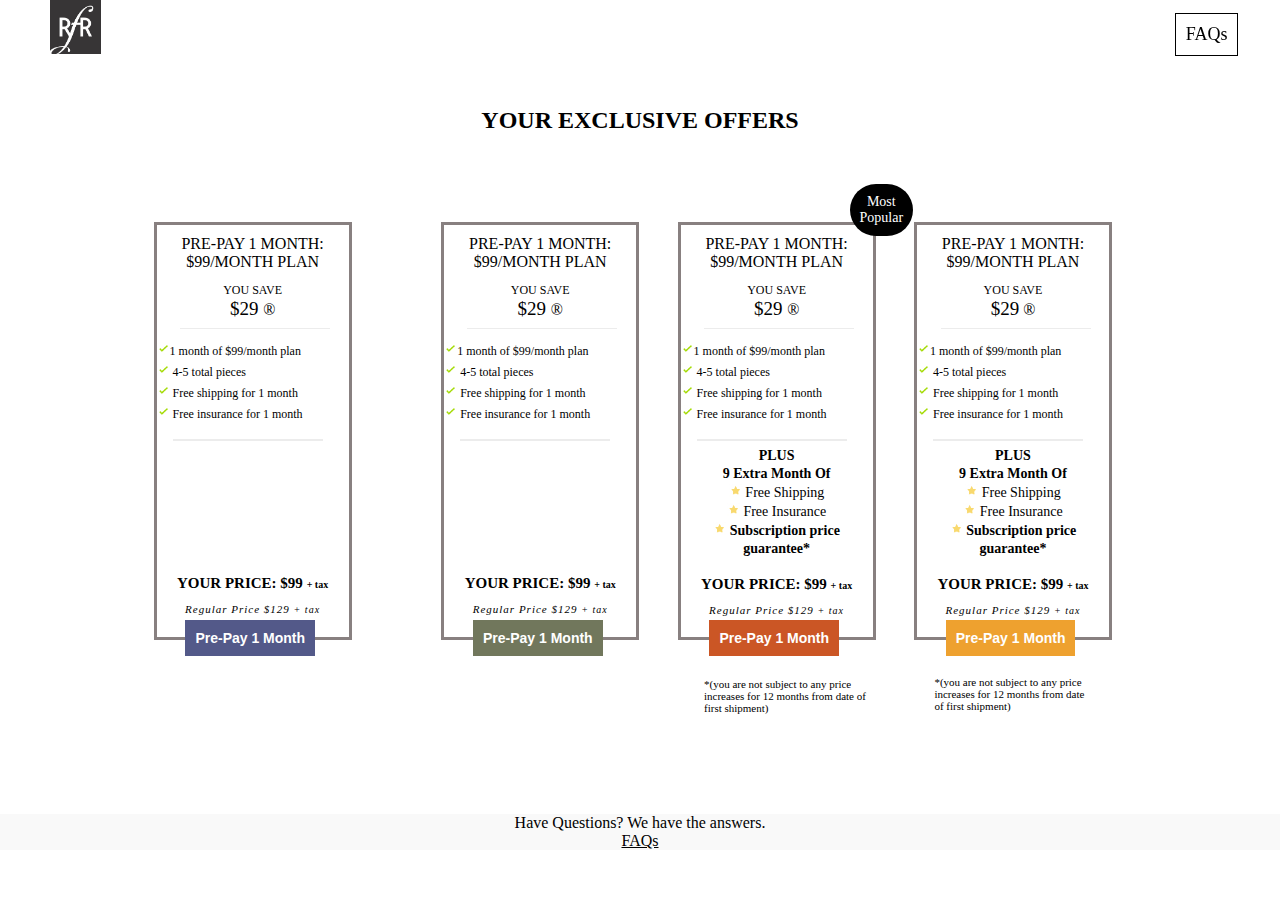
<file: index.html>
<html>

<head>
    <title>
        rFr
    </title>
    <link rel="stylesheet" href="./css/main.css">
</head>

<body>

    <div class="container">
        <header class="header-main">
            <img id="logo-image" src="./images/LOGO_page-0001.jpg">
            <div id="faq">
                <a href="faq.html">FAQs</a>
            </div>
        </header>

        <h2>
            YOUR EXCLUSIVE OFFERS
        </h2>

        <div class="plan-card">

            <div class="plan-1">

                PRE-PAY 1 MONTH: $99/MONTH PLAN<br>
                <p class="you-save">YOU SAVE<br></p>
                <span id="iunderline"> $29 </span><span class="hover-item">®</span>

                <div><br>
                    <p id="description"><img src="./images/tick.jpg" alt="tick">1 month of $99/month plan<br></p>
                    <p id="description"><img src="./images/tick.jpg" alt="tick"> 4-5 total pieces<br></p>
                    <p id="description"><img src="./images/tick.jpg" alt="tick"> Free shipping for 1 month<br></p>
                    <p id="description"><img src="./images/tick.jpg" alt="tick">
                        <span id="underline"> Free insurance for 1 month</span></p>
                </div>

                <div class="amount-desc">
                    <p id="amount-description1">
                        <b>YOUR PRICE: $99</b>
                        <span id="tax"><b>+ tax</b></span>
                    </p>
                    <p id="amount-description2">
                        Regular Price $129
                        <span id="tax">+ tax</span>
                    </p>
                </div>

                <button class="btn btn-1">Pre-Pay 1 Month</button>
            </div>

            <div class="plan-2">

                PRE-PAY 1 MONTH: $99/MONTH PLAN<br>
                <p class="you-save">YOU SAVE<br></p>
                <span id="iunderline"> $29 </span><span class="hover-item">®</span>

                <div><br>
                    <p id="description"><img src="./images/tick.jpg" alt="tick">1 month of $99/month plan<br></p>
                    <p id="description"><img src="./images/tick.jpg" alt="tick"> 4-5 total pieces<br></p>
                    <p id="description"><img src="./images/tick.jpg" alt="tick"> Free shipping for 1 month<br></p>
                    <p id="description"><img src="./images/tick.jpg" alt="tick">
                        <span id="underline"> Free insurance for 1 month</span></p>
                </div>

                <div class="amount-desc">
                    <p id="amount-description1">
                        <b>YOUR PRICE: $99</b>
                        <span id="tax"><b>+ tax</b></span>
                    </p>
                    <p id="amount-description2">
                        Regular Price $129
                        <span id="tax">+ tax</span>
                    </p>
                </div>

                <button class="btn btn-2">Pre-Pay 1 Month</button>
            </div>

            <div class="plan-2">

                <div class="most-popular">
                    Most <br>Popular
                </div>

                PRE-PAY 1 MONTH: $99/MONTH PLAN<br>
                <p class="you-save">YOU SAVE<br></p>
                <span id="iunderline"> $29 </span><span class="hover-item">®</span>

                <div><br>
                    <p id="description"><img src="./images/tick.jpg" alt="tick">1 month of $99/month plan<br></p>
                    <p id="description"><img src="./images/tick.jpg" alt="tick"> 4-5 total pieces<br></p>
                    <p id="description"><img src="./images/tick.jpg" alt="tick"> Free shipping for 1 month<br></p>
                    <p id="description"><img src="./images/tick.jpg" alt="tick">
                        <span id="underline"> Free insurance for 1 month</span></p>
                </div>

                <div class="additional-offer">
                    <p class="desc-start">
                        <b>PLUS</b>
                    </p>
                    <p>
                        <b>9 Extra Month Of</b>
                    </p>
                    <p>
                        <img src="./images/star.jpg"> Free Shipping
                    </p>
                    <p>
                        <img src="./images/star.jpg"> Free Insurance
                    </p>
                    <p>
                        <img src="./images/star.jpg">
                        <b>Subscription price</b>
                    </p>
                    <p>
                        <b>guarantee*</b>
                    </p>

                </div>

                <div>
                    <p id="amount-description3">
                        <b>YOUR PRICE: $99</b>
                        <span id="tax"><b>+ tax</b></span>
                    </p>
                    <p id="amount-description4">
                        Regular Price $129
                        <span id="tax">+ tax</span>
                    </p>
                </div>

                <button class="btn btn-3">Pre-Pay 1 Month</button>
            </div>

            <div class="plan-2">

                PRE-PAY 1 MONTH: $99/MONTH PLAN<br>
                <p class="you-save">YOU SAVE<br></p>
                <span id="iunderline"> $29</span> <span class="hover-item">®</span>

                <div><br>
                    <p id="description"><img src="./images/tick.jpg" alt="tick">1 month of $99/month plan<br></p>
                    <p id="description"><img src="./images/tick.jpg" alt="tick"> 4-5 total pieces<br></p>
                    <p id="description"><img src="./images/tick.jpg" alt="tick"> Free shipping for 1 month<br></p>
                    <p id="description"><img src="./images/tick.jpg" alt="tick">
                        <span id="underline"> Free insurance for 1 month</span></p>
                </div>

                <div class="additional-offer">
                    <p class="desc-start">
                        <b>PLUS</b>
                    </p>
                    <p>
                        <b>9 Extra Month Of</b>
                    </p>
                    <p>
                        <img src="./images/star.jpg"> Free Shipping
                    </p>
                    <p>
                        <img src="./images/star.jpg"> Free Insurance
                    </p>
                    <p>
                        <img src="./images/star.jpg">
                        <b>Subscription price</b>
                    </p>
                    <p>
                        <b>guarantee*</b>
                    </p>

                </div>

                <div>
                    <p id="amount-description3">
                        <b>YOUR PRICE: $99</b>
                        <span id="tax"><b>+ tax</b></span>
                    </p>
                    <p id="amount-description4">
                        Regular Price $129
                        <span id="tax">+ tax</span>
                    </p>
                </div>

                <button class="btn btn-4">Pre-Pay 1 Month</button>
            </div>

        </div>

        <div class="terms">

            <div class="terms-1">
                *(you are not subject to any price increases for 12 months from date of first shipment)
            </div>

            <div class="terms-2">
                *(you are not subject to any price increases for 12 months from date of first shipment)
            </div>
        </div>

        <footer class="footer-main">
            <p>
                Have Questions? We have the answers.<br>
                <a href="faq.html">FAQs</a>
            </p>
        </footer>
    </div>

</body>

</html>
</file>
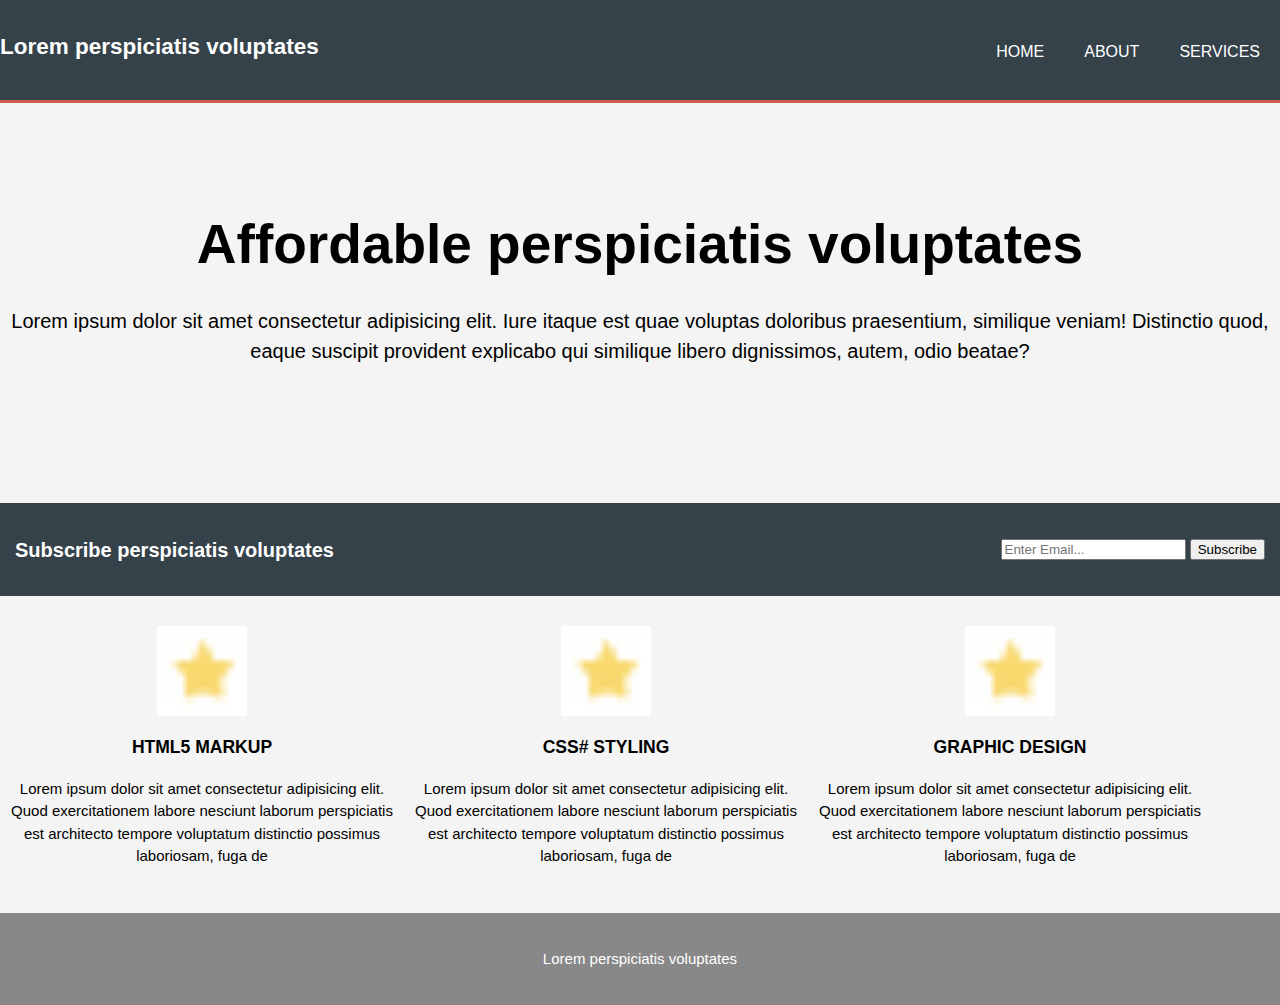
<file: demo.html>
<html>

<head>
    <title>
        XYZ
    </title>

    <link rel="stylesheet" href="./css/demo.css">
</head>

<body>
    <header>
        <div class="container">
            <div id="branding">
                <h2>Lorem perspiciatis voluptates</h2>
            </div>
            <nav>
                <ul>
                    <li><a href="#">Home</a></li>
                    <li><a href="#">About</a></li>
                    <li><a href="#">Services</a></li>
                </ul>
            </nav>
        </div>
    </header>

    <section id="showcase">
        <div class="container">
            <h1>Affordable perspiciatis voluptates</h1>
            <p>Lorem ipsum dolor sit amet consectetur adipisicing elit. Iure itaque est quae voluptas doloribus praesentium, similique veniam! Distinctio quod, eaque suscipit provident explicabo qui similique libero dignissimos, autem, odio beatae?</p>
        </div>
    </section>

    <section id="newsletter">
        <div class="container">
            <h2>
                Subscribe perspiciatis voluptates
            </h2>
            <form>
                <input type="email" placeholder="Enter Email...">
                <button type="submit" class="button-1">Subscribe</button>
            </form>
        </div>
    </section>

    <section id="boxes">
        <div class="container">
            <div class="box">
                <img src="./images/star.jpg">
                <h3>
                    HTML5 MARKUP
                </h3>
                <p>
                    Lorem ipsum dolor sit amet consectetur adipisicing elit. Quod exercitationem labore nesciunt laborum perspiciatis est architecto tempore voluptatum distinctio possimus laboriosam, fuga de
                </p>
            </div>
            <div class="box">
                <img src="./images/star.jpg">
                <h3>
                    CSS# STYLING
                </h3>
                <p>
                    Lorem ipsum dolor sit amet consectetur adipisicing elit. Quod exercitationem labore nesciunt laborum perspiciatis est architecto tempore voluptatum distinctio possimus laboriosam, fuga de
                </p>
            </div>
            <div class="box">
                <img src="./images/star.jpg">
                <h3>
                    GRAPHIC DESIGN
                </h3>
                <p>
                    Lorem ipsum dolor sit amet consectetur adipisicing elit. Quod exercitationem labore nesciunt laborum perspiciatis est architecto tempore voluptatum distinctio possimus laboriosam, fuga de
                </p>
            </div>
        </div>
    </section>

    <footer>
        <p>
            Lorem perspiciatis voluptates
        </p>
    </footer>
</body>

</html>
</file>
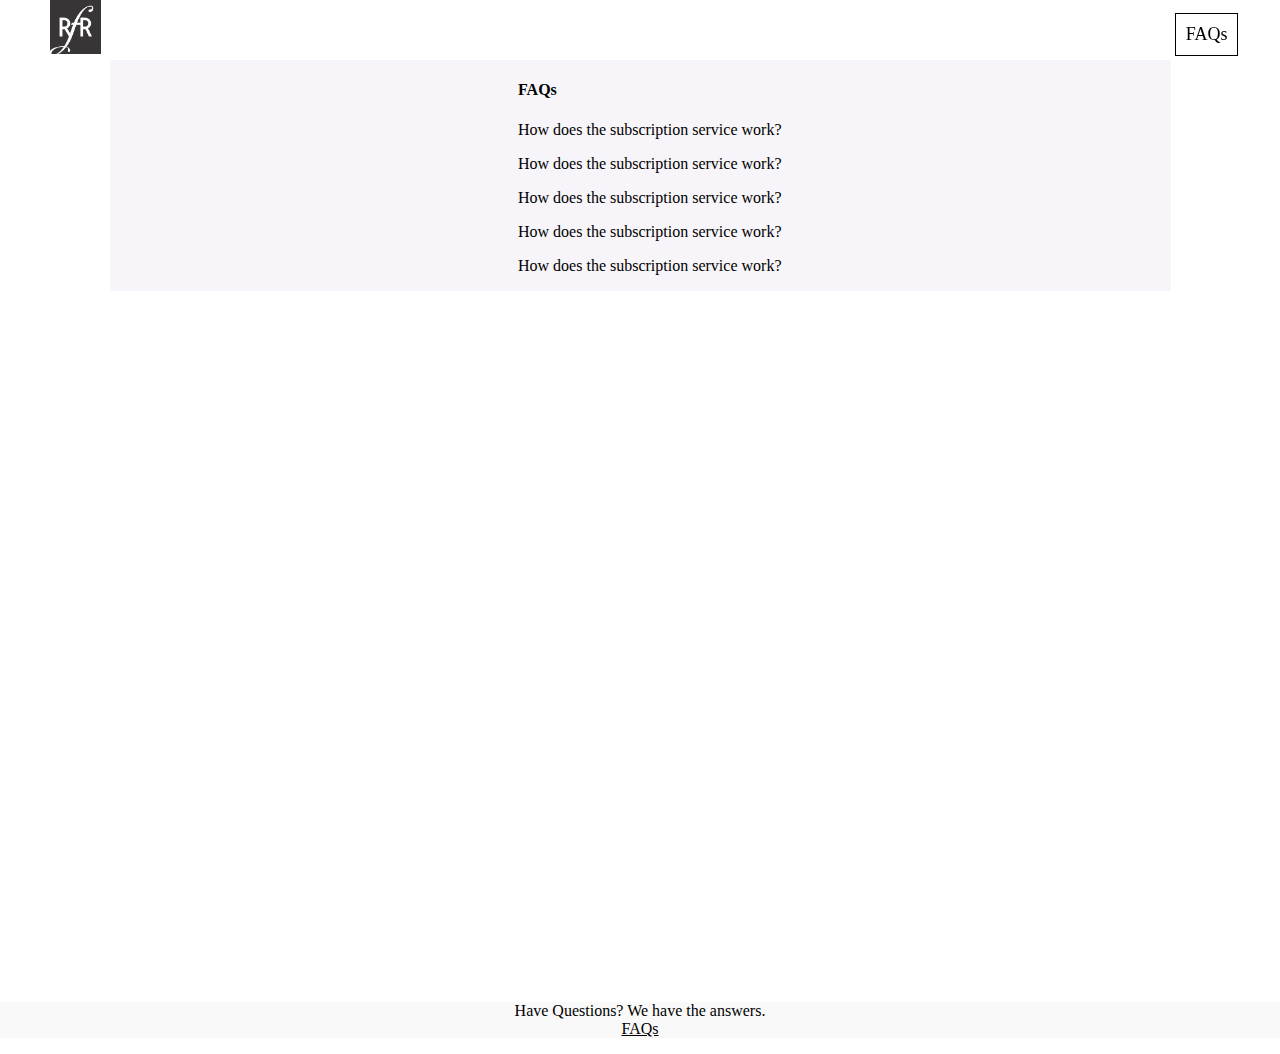
<file: faq.html>
<html>

<head>
    <title>
        rFr
    </title>
    <link rel="stylesheet" href="./css/main.css">
</head>

<body>

    <div class="container">
        <header class="header-main">
            <img id="logo-image" src="./images/LOGO_page-0001.jpg">
            <div id="faq">
                <a href="#">FAQs</a>
            </div>
        </header>

        <div class="faqs">
            <h4>FAQs</h4>
            <p>
                How does the subscription service work?
            </p>
            <p>
                How does the subscription service work?
            </p>
            <p>
                How does the subscription service work?
            </p>
            <p>
                How does the subscription service work?
            </p>
            <p>
                How does the subscription service work?
            </p>
        </div>
    </div>

    <footer class="footer-main">
        <p>
            Have Questions? We have the answers.<br>
            <a href="#">FAQs</a>
        </p>
    </footer>
</body>

</html>
</file>
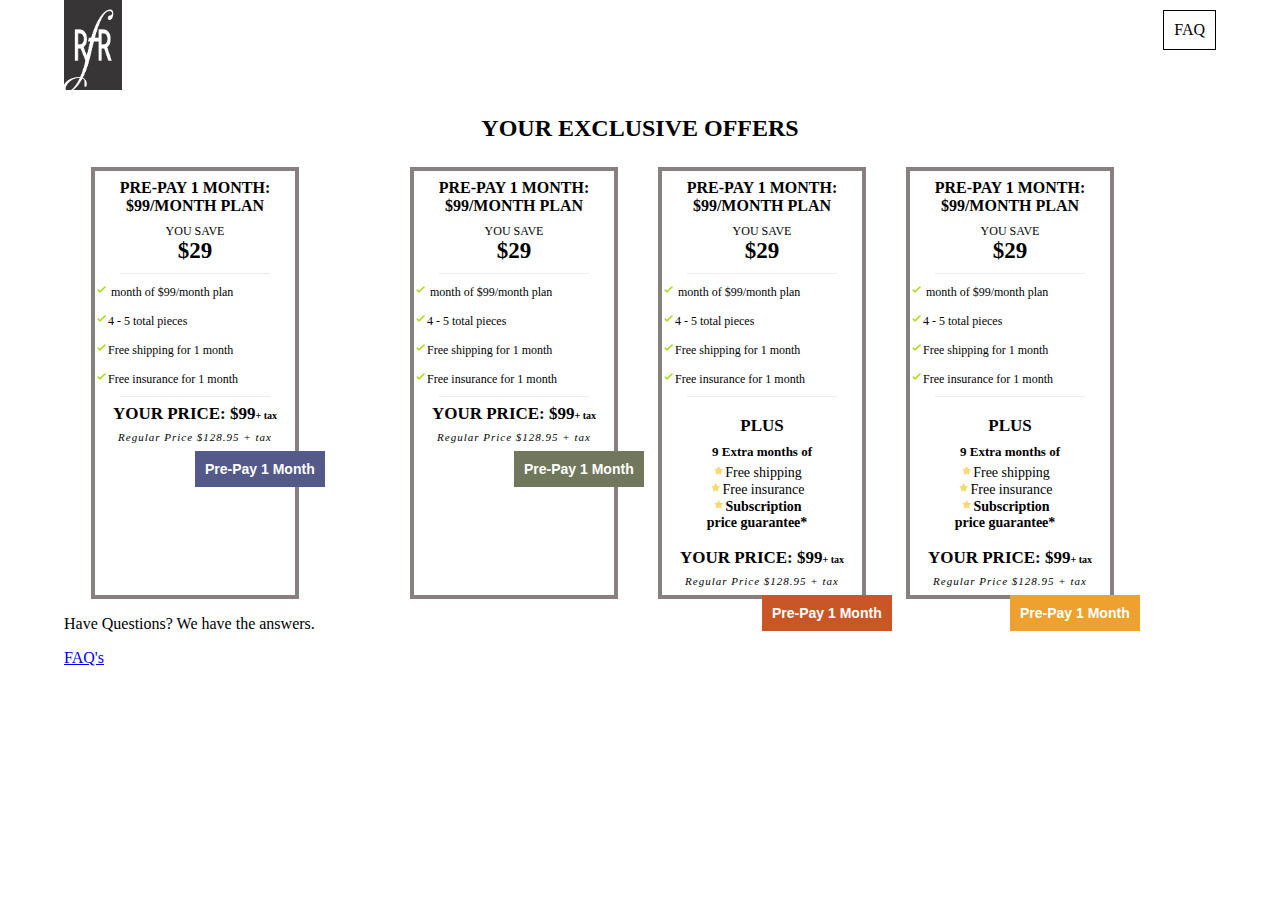
<file: homepage.html>
<html>

<head>
    <title>rfr</title>
    <link rel="stylesheet" href="./css/homepage.css">
</head>

<body>
    <header>
        <div class="container">
            <div>
                <img src="./images/LOGO_page-0001.jpg" id="logo">
                <a id="faq" class="inconsolata-font-family" href="#">FAQ</a>
            </div>
        </div>
    </header>

    <h2 id="main-heading">YOUR EXCLUSIVE OFFERS</h2>

    <section id="plans">
        <div class="plan-container">
            <div class="card card1 without-extra-featue">
                <div>
                    <h4>PRE-PAY 1 MONTH: $99/MONTH PLAN</h4>
                    <p id="saving" class="inconsolata-font-family">YOU SAVE</p>
                    <h2 class="montserrat-font-family underline">$29</h2>
                </div>
                <div id="description">
                    <p><img src="./images/tick.jpg"> month of $99/month plan</p>
                    <p><img src="./images/tick.jpg">4 - 5 total pieces</p>
                    <p><img src="./images/tick.jpg">Free shipping for 1 month</p>
                    <p class="underline"><img src="./images/tick.jpg">Free insurance for 1 month</p>
                </div>
                <h3 class="inconsolata-font-family"><b>YOUR PRICE: $99</b><span id="tax">+ tax</span></h3>
                <p id="regular-price">Regular Price $128.95 + tax</p>
                <button class="btn btn-plan-1">Pre-Pay 1 Month</button>
            </div>

            <div class="card card2 without-extra-featue">
                <div>
                    <h4>PRE-PAY 1 MONTH: $99/MONTH PLAN</h4>
                    <p id="saving">YOU SAVE</p>
                    <h2 class="montserrat-font-family underline">$29</h2>
                </div>
                <div id="description">
                    <p><img src="./images/tick.jpg"> month of $99/month plan</p>
                    <p><img src="./images/tick.jpg">4 - 5 total pieces</p>
                    <p><img src="./images/tick.jpg">Free shipping for 1 month</p>
                    <p class="underline"><img src="./images/tick.jpg">Free insurance for 1 month</p>
                </div>
                <h3 class="inconsolata-font-family"><b>YOUR PRICE: $99</b><span id="tax">+ tax</span></h3>
                <p id="regular-price">Regular Price $128.95 + tax</p>
                <button class="btn btn-plan-2">Pre-Pay 1 Month</button>
            </div>

            <div class="card card2">
                <div>
                    <h4>PRE-PAY 1 MONTH: $99/MONTH PLAN</h4>
                    <p id="saving">YOU SAVE</p>
                    <h2 class="montserrat-font-family underline">$29</h2>
                </div>
                <div id="description">
                    <p><img src="./images/tick.jpg"> month of $99/month plan</p>
                    <p><img src="./images/tick.jpg">4 - 5 total pieces</p>
                    <p><img src="./images/tick.jpg">Free shipping for 1 month</p>
                    <p class="underline"><img src="./images/tick.jpg">Free insurance for 1 month</p>
                </div>
                <h5 class="inconsolata-font-family">PLUS</h5>
                <p class="extra-feature inconsolata-font-family"><b>9 Extra months of</b></p>
                <ul id="additional-offer">
                    <li><img src="./images/star.jpg">Free shipping</li>
                    <li><img src="./images/star.jpg">Free insurance</li>
                    <li><img src="./images/star.jpg"><b>Subscription price guarantee*</b></li>
                </ul>
                <h3 class="inconsolata-font-family"><b>YOUR PRICE: $99</b><span id="tax">+ tax</span></h3>
                <p id="regular-price">Regular Price $128.95 + tax</p>
                <button class="btn btn-plan-3">Pre-Pay 1 Month</button>
            </div>

            <div class="card card2">
                <div>
                    <h4>PRE-PAY 1 MONTH: $99/MONTH PLAN</h4>
                    <p id="saving">YOU SAVE</p>
                    <h2 class="montserrat-font-family underline">$29</h2>
                </div>
                <div id="description">
                    <p><img src="./images/tick.jpg"> month of $99/month plan</p>
                    <p><img src="./images/tick.jpg">4 - 5 total pieces</p>
                    <p><img src="./images/tick.jpg">Free shipping for 1 month</p>
                    <p class="underline"><img src="./images/tick.jpg">Free insurance for 1 month</p>
                </div>
                <h5 class="inconsolata-font-family">PLUS</h5>
                <p class="extra-feature inconsolata-font-family"><b>9 Extra months of</b></p>
                <ul id="additional-offer" class="inconsolata-font-family">
                    <li><img src="./images/star.jpg">Free shipping</li>
                    <li><img src="./images/star.jpg">Free insurance</li>
                    <li><img src="./images/star.jpg"><b>Subscription price guarantee*</b></li>
                </ul>
                <h3 class="inconsolata-font-family"><b>YOUR PRICE: $99</b><span id="tax">+ tax</span></h3>
                <p id="regular-price">Regular Price $128.95 + tax</p>
                <button class="btn btn-plan-4">Pre-Pay 1 Month</button>
            </div>
        </div>
    </section>

    <footer>
        <div class="container inconsolata-font-family">
            <p>Have Questions? We have the answers.</p>
            <a href="#">FAQ's</a>
        </div>
    </footer>

</body>

</html>
</file>
<file: css/main.css>
body {
    margin: 0;
    padding: 0;
    overflow-x: hidden;
}

.container {
    height: 100vh;
    width: 100vw;
}

.header-main {
    display: flex;
    position: fixed;
}

#logo-image {
    height: 8%;
    width: 4%;
    padding: 0 4%;
}

#faq {
    margin-left: 80vw;
    margin-top: 1%;
    font-size: 18px;
    border: 1px solid black;
    padding: 10px 10px;
    cursor: pointer;
}

#faq a {
    position: relative;
    text-decoration: none;
    color: black;
}

.faqs {
    position: absolute;
    top: 60px;
    left: 110px;
    background: #F7F5F9;
    padding-left: 408px;
    width: 51%;
}

.footer-main {
    background: #f9f9f9;
    text-align: center;
    margin-top: 8%;
}

.footer-main p a {
    color: black;
}

.container h2 {
    text-align: center;
    line-height: 1.5;
    padding-top: 8%;
    font-family: "Inconsolata";
}

.plan-card {
    display: flex;
    position: relative;
}

.cards {
    position: relative;
    width: 89%;
    min-height: 99%;
    border: 4px solid #888080;
    position: relative;
    background-color: white;
}

.plan-1 {
    width: 15%;
    border: 3px solid #888080;
    text-align: center;
    margin-top: 5%;
    margin-left: 12%;
    padding-top: 10px;
    margin-right: 5%;
    position: relative;
    font-family: Montserrat;
    /* font-size: 14px; */
}

.plan-2 {
    width: 15%;
    border: 3px solid #888080;
    text-align: center;
    margin-top: 5%;
    margin-left: 2%;
    margin-right: 1%;
    position: relative;
    padding-top: 10px;
    font-family: Montserrat;
    /* font-size: 14px; */
}

.amount-desc {
    margin-top: 80%;
}

#iunderline {
    position: relative;
    font-family: Montserrat;
    font-size: 19px;
}

#iunderline::before {
    content: '';
    position: absolute;
    background: #ECECEC;
    height: 1.5px;
    width: 150px;
    bottom: -10px;
    left: -50px;
}

#description {
    text-align: justify;
    margin: 2% 0;
    font-family: "Montserrat";
    font-size: 12px;
}

#underline {
    position: relative;
    font-size: 12px;
}

#underline::before {
    content: '';
    position: absolute;
    background: #ECECEC;
    height: 1.5px;
    width: 150px;
    bottom: -20px;
}

.additional-offer {
    margin-top: 9%;
}

.additional-offer p {
    margin: 1% 0;
    font-size: 14px;
}

.desc-start {
    padding-top: 5%;
}

#amount-description1 {
    margin-top: 65%;
    margin-bottom: 0%;
    font-size: 15px;
    font-family: "Inconsolata";
}

#amount-description2 {
    font-size: 11px;
    letter-spacing: 1px;
    font-style: italic;
}

#amount-description3 {
    margin-top: 10%;
    margin-bottom: 0%;
    font-size: 15px;
    font-family: "Inconsolata";
}

#amount-description4 {
    font-size: 11px;
    letter-spacing: 1px;
    font-style: italic;
    padding-bottom: 5%;
}

#tax {
    font-size: 10px;
}

.btn {
    position: absolute;
    color: white;
    border: none;
    font-size: 14px;
    font-weight: 600;
    left: 15%;
    top: 96%;
    padding: 10px 10px;
}

.btn-1 {
    background: #535989;
}

.btn-2 {
    background: #71775C;
}

.btn-3 {
    background: #CB5625;
}

.btn-4 {
    background: #EEA12F;
}

#amount-description {
    margin-top: 44%;
}

.you-save {
    font-size: 12px;
    margin-bottom: 0%;
    font-family: "Inconsolata";
}

.on-hover:hover .hover-item {
    display: block;
}

.on-hover {
    display: none;
    text-align: left;
    background: #f7f5f9;
    border: 1px solid #878080;
    position: absolute;
    left: 50%;
    top: 56%;
    -webkit-transform: translate(-50%, -50%);
    transform: translate(-50%, -50%);
    width: 144%;
    font-size: 12px;
    padding: 15px;
}

.most-popular {
    position: absolute;
    border-radius: 300px;
    background: black;
    color: white;
    padding: 10px 10px;
    font-size: 14px;
    left: 88%;
    top: -10%;
}

@media only screen and (max-width:800px) {
    .plan-card {
        /* display: block; */
        max-width: 80%;
        margin: 2% 2%;
    }
    .cards {
        /* display: block; */
        max-width: 80%;
        margin: 2% 2%;
    }
}

.terms-1 {
    top: 103%;
    left: 10px;
    width: 13%;
    margin-left: 55%;
    margin-top: 3%;
    font-size: 11px;
}

.terms-2 {
    width: 12%;
    margin-left: 73%;
    margin-top: -3%;
    font-size: 11px;
}
</file>
<file: css/demo.css>
body {
    font-family: Arial, Helvetica, sans-serif;
    font-size: 15px;
    line-height: 1.5;
    /* font: 15px/1.5 Arial, Helvetica, sans-serif; */
    padding: 0;
    margin: 0;
    background-color: #f4f4f4;
}

.container {
    /* width: 85%; */
    margin: auto;
    overflow: hidden;
}

ul {
    margin: 0;
    padding: 0;
}

header {
    background: #35424a;
    color: white;
    padding-top: 30px;
    min-height: 70px;
    border-bottom: #CD5B47 3px solid;
}

header a {
    color: #ffffff;
    text-decoration: none;
    text-transform: uppercase;
    font-size: 16px;
}

header li {
    float: left;
    display: inline;
    padding: 0 20px 0 20px;
}

header #branding {
    float: left;
}

header #branding h2 {
    margin: 0px;
}

header nav {
    float: right;
    margin-top: 10px;
}

#showcase {
    min-height: 400px;
    text-align: center;
}

#showcase h1 {
    margin-top: 100px;
    font-size: 55px;
    margin-bottom: 10px;
}

#showcase p {
    font-size: 20px;
}

#newsletter {
    padding: 15px;
    color: #ffffff;
    background-color: #35424a;
}

#newsletter h2 {
    float: left;
    font-size: 20px;
}

#newsletter form {
    float: right;
    margin-top: 20px;
}

#boxes {
    margin-top: 20px;
}

#boxes .box {
    float: left;
    text-align: center;
    width: 30%;
    padding: 10px;
}

#boxes .box img {
    width: 90px;
}

footer {
    padding: 20px;
    margin-top: 20px;
    color: #ffffff;
    background-color: #888888;
    text-align: center;
}

@media(max-width:768px) {
    header #branding,
    header nav,
    header nav li,
    #newsletter h2,
    #newsletter form,
    #boxes .box {
        float: none;
        text-align: center;
        width: 100%;
    }
    header {
        padding-bottom: 20px;
    }
}
</file>
<file: css/homepage.css>
body {
    margin: 0;
    padding: 0;
    background-color: white;
}

.inconsolata-font-family {
    font-family: Inconsolata;
}

.montserrat-font-family {
    font-family: Montserrat;
}

.container {
    margin: auto;
    overflow: hidden;
    width: 90%;
}

#logo {
    height: 10%;
    width: 5%;
}

#faq {
    float: right;
    padding: 10px 10px;
    border: 1px solid black;
    color: black;
    text-decoration: none;
    margin-top: 10px;
}

#main-heading {
    text-align: center;
    margin: 25px 0;
}

.plan-container {
    display: flex;
}

.card {
    width: 200px;
    border: 4px solid #888080;
    text-align: center;
}

.card1 {
    margin: 0 91px;
}

.card2 {
    margin: 0 20px;
}

.card h4 {
    margin-top: 8px;
}

#saving {
    margin-top: -12px;
    font-size: 12px;
}

@media(max-width:768px) {
    .plan-container {
        display: block;
        text-align: center;
    }
}

.card h2 {
    font-size: 23px;
    font-weight: bold;
    margin-top: -13px;
}

.underline {
    position: relative;
}

.underline::before {
    content: '';
    position: absolute;
    background: #ECECEC;
    height: 1.5px;
    width: 150px;
    bottom: -10px;
    right: 25px;
}

#description {
    text-align: justify;
    font-size: 12px;
}

.card h3 {
    font-size: 17px;
}

.card h5 {
    font-size: 17px;
}

#tax {
    font-size: 10px;
}

#regular-price {
    font-size: 11px;
    letter-spacing: 1px;
    font-style: italic;
    margin-top: -10px;
    margin-bottom: 8px;
}

#additional-offer li {
    margin-right: 50px;
    list-style-type: none;
}

#additional-offer {
    font-size: 14px;
}

.extra-feature {
    font-size: 13px;
    margin-top: -20px;
    margin-bottom: -10px;
}

.btn {
    position: absolute;
    color: white;
    border: none;
    font-size: 14px;
    font-weight: 600;
    padding: 10px 10px;
}

.btn-plan-1 {
    background: #535989;
}

.btn-plan-2 {
    background: #71775C;
}

.btn-plan-3 {
    background: #CB5625;
}

.btn-plan-4 {
    background: #EEA12F;
}
</file>
